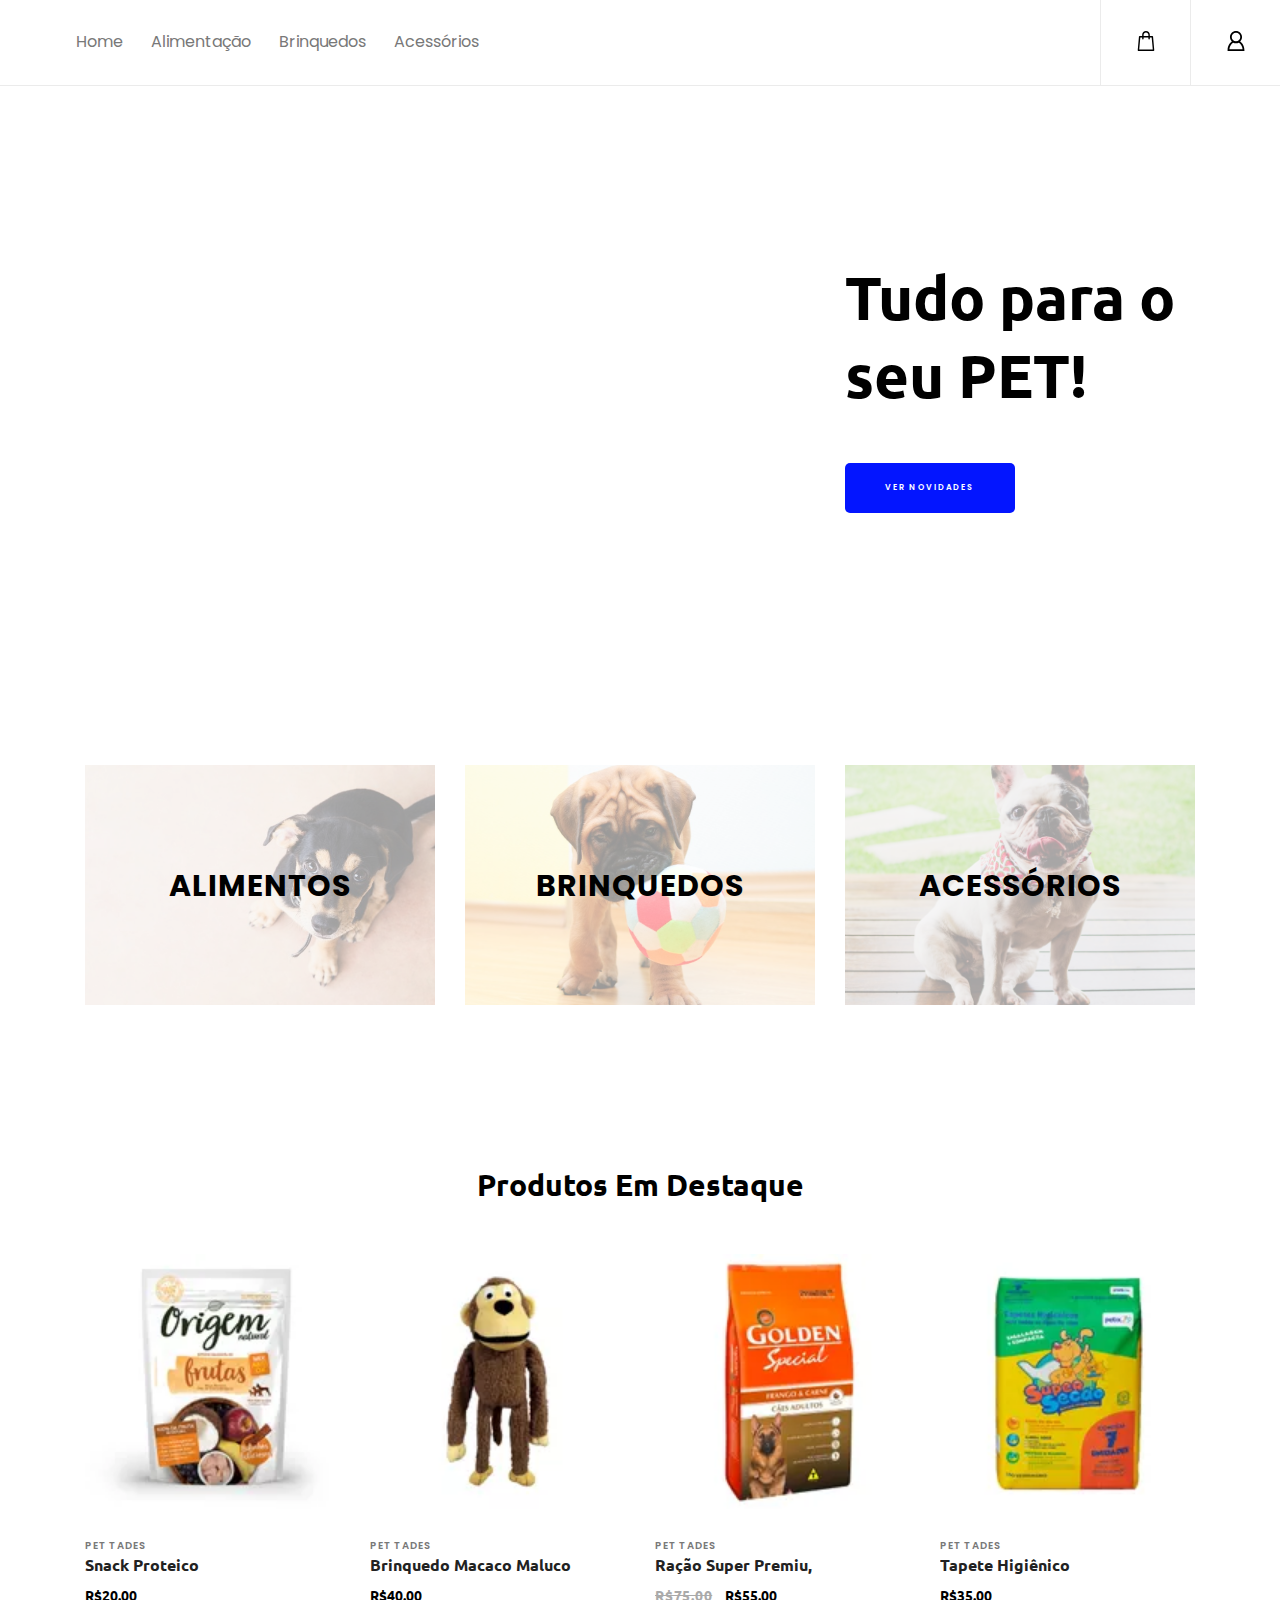
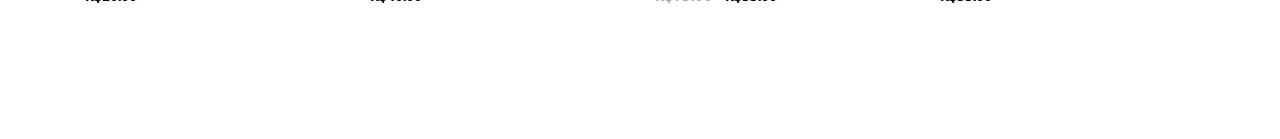
<file: HTML/index.html>
<!DOCTYPE html>
<html>
<head>
    <meta charset="UTF-8">
    <meta name="description" content="">
    <meta http-equiv="X-UA-Compatible" content="IE=edge">
    <meta name="viewport" content="width=device-width, initial-scale=1, shrink-to-fit=no">
    <title>Pet Tades - INDEX</title>
    <link rel="stylesheet" href="css/core-style.css">
    <!--<link rel="stylesheet" href="style.css">-->
</head>

<body>
    
    <header class="header_area"> <!-- Menu Principal -->
        <div class="classy-nav-container breakpoint-off d-flex align-items-center justify-content-between">
            <nav class="classy-navbar" id="essenceNav">
                <div class="classy-navbar-toggler">
                    <span class="navbarToggler"><span></span><span></span><span></span></span>
                </div>
                <div class="classy-menu">
                    <div class="classycloseIcon">
                        <div class="cross-wrap"><span class="top"></span><span class="bottom"></span></div>
                    </div>
                    <div class="classynav">
                        <ul>
                            <li><a href="index.html">Home</a></li>
                            <li><a href="#">Alimentação</a></li>
                            <li><a href="#">Brinquedos</a></li>
                            <li><a href="#">Acessórios</a></li>
                        </ul>
                    </div>
                </div>
            </nav>

            <div class="header-meta d-flex clearfix justify-content-end">
                <div class="cart-area">
                    <a href="#" id="essenceCartBtn"><img src="img/core-img/bag.svg" alt=""></a> <!-- carrinho de compras -->
                </div>
                <div class="user-login-info">
                    <a href="#"><img src="img/core-img/user.svg" alt=""></a> <!-- login -->
                </div>
            </div>

        </div>
    </header>
    
    <div class="cart-bg-overlay"></div>
    <div class="right-side-cart-area"> <!-- conteudo do carrinho de compras -->

        <div class="cart-button">
            <a href="#" id="rightSideCart"><img src="img/core-img/bag.svg" alt=""></a>
        </div>

        <div class="cart-content d-flex"> 

            <div class="cart-list">
                <div class="single-cart-item">
                    <a href="#" class="product-image">
                        <img src="img/product-img/brinquedo.webp" class="cart-thumb" alt="">
                        <div class="cart-item-desc">
                          <span class="product-remove"><i class="fa fa-close" aria-hidden="true"></i></span>
                            <span class="badge">Pet Tades</span> <!-- marca do produto -->
                            <h6>Macaco Maluco</h6> <!-- nome do produto -->
                            <p class="size">Quantidade: 1</p> <!-- quantidade que ele quer comprar -->
                            <p class="price">R$20.00</p> <!-- valor por unidade -->
                        </div> 
                    </a>
                </div>

                <div class="single-cart-item">
                    <a href="#" class="product-image">
                        <img src="img/product-img/racao.webp" class="cart-thumb" alt="">
                        <div class="cart-item-desc">
                          <span class="product-remove"><i class="fa fa-close" aria-hidden="true"></i></span>
                            <span class="badge">Pet Tades</span>
                            <h6>Ração Super Premium</h6>
                            <p class="size">Quantidade: 2</p>
                            <p class="price">R$30.00</p>
                        </div>
                    </a>
                </div>

                <div class="single-cart-item">
                    <a href="#" class="product-image">
                        <img src="img/product-img/tapete.webp" class="cart-thumb" alt="">
                        <div class="cart-item-desc">
                          <span class="product-remove"><i class="fa fa-close" aria-hidden="true"></i></span>
                            <span class="badge">Pet Tades</span>
                            <h6>Tapete Higiênico</h6>
                            <p class="size">Quantidade: 1</p>
                            <p class="price">R$50.00</p>
                        </div>
                    </a>
                </div>
            </div>

            <div class="cart-amount-summary"> <!-- resumo das compras -->

                <h2>Resumo</h2>
                <ul class="summary-table">
                    <li><span>total:</span> <span>R$130.00</span></li>
                    <li><span>frete:</span> <span>gratis</span></li>
                    <li><span>total:</span> <span>R$130.00</span></li>
                </ul>
                <div class="checkout-btn mt-100">
                    <a href="#" class="btn essence-btn" style="border-radius: 3px;">finalizar compra</a>
                </div>
            </div>
        </div>
    </div>

    <!-- slider principal -->
    <section class="welcome_area bg-img background-overlay" style="background-image: url('http://fmagropecuaria.com.br/wp-content/uploads/2016/01/slider-1.jpg');">
        <div class="container h-100">
            <div class="row h-100 align-items-center">
                <div class="col-8">
                </div>
                <div class="col-4">
                    <div class="hero-content">
                        <h2>Tudo para o seu PET!</h2>
                        <a href="#" class="btn essence-btn" style="border-radius: 5px;">Ver novidades</a>
                    </div>
                </div>
            </div>
        </div>
    </section>

    <!-- acesso direto para categorias -->
    <div class="top_catagory_area section-padding-80 clearfix">
        <div class="container">
            <div class="row justify-content-center">
                <!-- Single Catagory -->
                <div class="col-12 col-md-4">
                    <div class="single_catagory_area d-flex align-items-center justify-content-center bg-img" style="background-image: url(img/alimentos.jpeg);">
                        <div class="catagory-content">
                            <a href="#">ALIMENTOS</a>
                        </div>
                    </div>
                </div>
                <!-- Single Catagory -->
                <div class="col-12 col-md-4">
                    <div class="single_catagory_area d-flex align-items-center justify-content-center bg-img" style="background-image: url(img/brinquedos.jpg);">
                        <div class="catagory-content">
                            <a href="#">BRINQUEDOS</a>
                        </div>
                    </div>
                </div>
                <!-- Single Catagory -->
                <div class="col-12 col-md-4">
                    <div class="single_catagory_area d-flex align-items-center justify-content-center bg-img" style="background-image: url(img/acessorios.jpg);">
                        <div class="catagory-content">
                            <a href="#">ACESSÓRIOS</a>
                        </div>
                    </div>
                </div>
            </div>
        </div>
    </div>


    <!-- produtos em destaque -->
    <section class="new_arrivals_area section-padding-80 clearfix">
        <div class="container">
            <div class="row">
                <div class="col-12">
                    <div class="section-heading text-center">
                        <h2>Produtos em Destaque</h2>
                    </div>
                </div>
            </div>
        </div>

        <div class="container">
            <div class="row">
                <div class="col-12">
                    <div class="popular-products-slides owl-carousel">
                        <div class="single-product-wrapper">
                            <div class="product-img">
                                <img src="img/product-img/snack.webp" alt=""> <!-- img do produto -->
                                <img class="hover-img" src="img/product-img/snack.webp" alt=""> <!-- img em hover -->
                            </div>
                            <div class="product-description">
                                <span>Pet Tades</span> <!-- empresa do produto -->
                                <a href="produto-interno.html">
                                    <h6>Snack Proteico</h6> <!-- nome do produto -->
                                </a>
                                <p class="product-price">R$20.00</p> <!-- preço -->

                                <div class="hover-content">
                                    <div class="add-to-cart-btn">
                                        <a href="#" class="btn essence-btn">Adicionar ao carrinho</a> <!-- adicionar ao carrinho -->
                                    </div>
                                </div>
                            </div>
                        </div>

                        <div class="single-product-wrapper">
                            <div class="product-img">
                                <img src="img/product-img/brinquedo.webp" alt="">
                                <img class="hover-img" src="img/product-img/brinquedo.webp" alt="">
                            </div>
                            <div class="product-description">
                                <span>Pet Tades</span>
                                <a href="produto-interno.html">
                                    <h6>Brinquedo Macaco Maluco</h6>
                                </a>
                                <p class="product-price">R$40.00</p>

                                <div class="hover-content">
                                    <div class="add-to-cart-btn">
                                        <a href="#" class="btn essence-btn">Adicionar ao carrinho</a>
                                    </div>
                                </div>
                            </div>
                        </div>

                        <div class="single-product-wrapper">
                            <div class="product-img">
                                <img src="img/product-img/racao.webp" alt="">
                                <img class="hover-img" src="img/product-img/racao.webp" alt="">

                            </div>
                            <div class="product-description">
                                <span>Pet Tades</span>
                                <a href="produto-interno.html">
                                    <h6>Ração Super Premiu,</h6>
                                </a>
                                <p class="product-price"><span class="old-price">R$75.00</span> R$55.00</p>

                                <div class="hover-content">
                                    <div class="add-to-cart-btn">
                                        <a href="#" class="btn essence-btn">Adicionar ao carrinho</a>
                                    </div>
                                </div>
                            </div>
                        </div>

                        <div class="single-product-wrapper">
                            <div class="product-img">
                                <img src="img/product-img/tapete.webp" alt="">
                                <img class="hover-img" src="img/product-img/tapete.webp" alt="">

                            </div>
                            <div class="product-description">
                                <span>Pet Tades</span>
                                <a href="produto-interno.html">
                                    <h6>Tapete Higiênico</h6>
                                </a>
                                <p class="product-price">R$35.00</p>

                                <div class="hover-content">
                                    <div class="add-to-cart-btn">
                                        <a href="#" class="btn essence-btn">Adicionar ao carrinho</a>
                                    </div>
                                </div>
                            </div>
                        </div>
                    </div>
                </div>
            </div>
        </div>
    </section>

    
    <script src="js/jquery/jquery-2.2.4.min.js"></script>
    <script src="js/popper.min.js"></script>
    <script src="js/bootstrap.min.js"></script>
    <script src="js/plugins.js"></script>
    <script src="js/classy-nav.min.js"></script>
    <script src="js/active.js"></script>

</body>

</html>
</file>
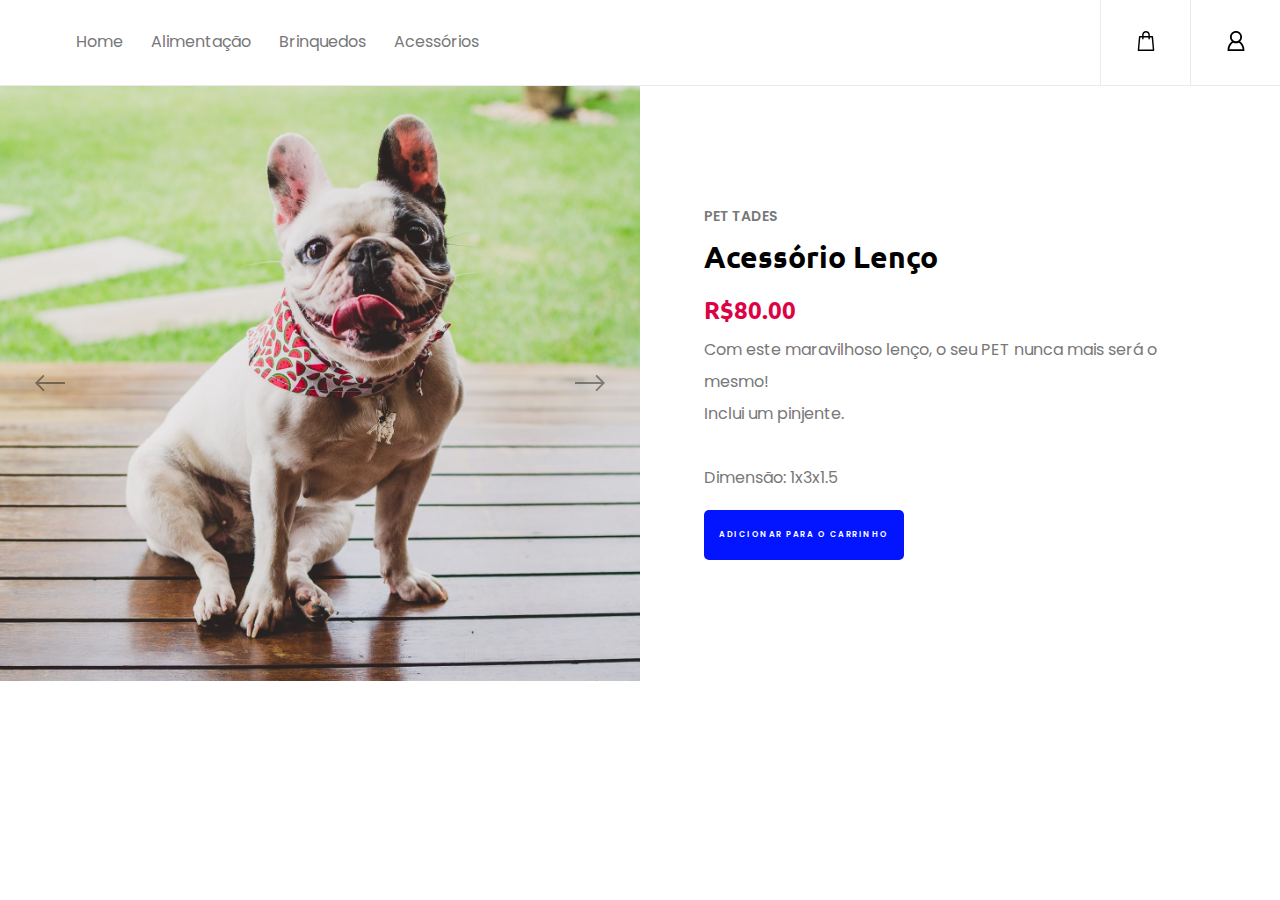
<file: HTML/produto-interno.html>
<!DOCTYPE html>
<html>
<head>
    <meta charset="UTF-8">
    <meta name="description" content="">
    <meta http-equiv="X-UA-Compatible" content="IE=edge">
    <meta name="viewport" content="width=device-width, initial-scale=1, shrink-to-fit=no">
    <title>Pet Tades - PRODUTO</title>
    <link rel="stylesheet" href="css/core-style.css">
    <!--<link rel="stylesheet" href="style.css">-->
</head>

<body>
    
    <header class="header_area"> <!-- Menu Principal -->
        <div class="classy-nav-container breakpoint-off d-flex align-items-center justify-content-between">
            <nav class="classy-navbar" id="essenceNav">
                <div class="classy-navbar-toggler">
                    <span class="navbarToggler"><span></span><span></span><span></span></span>
                </div>
                <div class="classy-menu">
                    <div class="classycloseIcon">
                        <div class="cross-wrap"><span class="top"></span><span class="bottom"></span></div>
                    </div>
                    <div class="classynav">
                        <ul>
                            <li><a href="index.html">Home</a></li>
                            <li><a href="#">Alimentação</a></li>
                            <li><a href="#">Brinquedos</a></li>
                            <li><a href="#">Acessórios</a></li>
                        </ul>
                    </div>
                </div>
            </nav>

            <div class="header-meta d-flex clearfix justify-content-end">
                <div class="cart-area">
                    <a href="#" id="essenceCartBtn"><img src="img/core-img/bag.svg" alt=""></a> <!-- carrinho de compras -->
                </div>
                <div class="user-login-info">
                    <a href="#"><img src="img/core-img/user.svg" alt=""></a> <!-- login -->
                </div>
            </div>

        </div>
    </header>
    
    <div class="cart-bg-overlay"></div>
    <div class="right-side-cart-area"> <!-- conteudo do carrinho de compras -->

        <div class="cart-button">
            <a href="#" id="rightSideCart"><img src="img/core-img/bag.svg" alt=""></a>
        </div>

        <div class="cart-content d-flex"> 

            <div class="cart-list">
                <div class="single-cart-item">
                    <a href="#" class="product-image">
                        <img src="img/product-img/brinquedo.webp" class="cart-thumb" alt="">
                        <div class="cart-item-desc">
                          <span class="product-remove"><i class="fa fa-close" aria-hidden="true"></i></span>
                            <span class="badge">Pet Tades</span> <!-- marca do produto -->
                            <h6>Macaco Maluco</h6> <!-- nome do produto -->
                            <p class="size">Quantidade: 1</p> <!-- quantidade que ele quer comprar -->
                            <p class="price">R$20.00</p> <!-- valor por unidade -->
                        </div> 
                    </a>
                </div>

                <div class="single-cart-item">
                    <a href="#" class="product-image">
                        <img src="img/product-img/racao.webp" class="cart-thumb" alt="">
                        <div class="cart-item-desc">
                          <span class="product-remove"><i class="fa fa-close" aria-hidden="true"></i></span>
                            <span class="badge">Pet Tades</span>
                            <h6>Ração Super Premium</h6>
                            <p class="size">Quantidade: 2</p>
                            <p class="price">R$30.00</p>
                        </div>
                    </a>
                </div>

                <div class="single-cart-item">
                    <a href="#" class="product-image">
                        <img src="img/product-img/tapete.webp" class="cart-thumb" alt="">
                        <div class="cart-item-desc">
                          <span class="product-remove"><i class="fa fa-close" aria-hidden="true"></i></span>
                            <span class="badge">Pet Tades</span>
                            <h6>Tapete Higiênico</h6>
                            <p class="size">Quantidade: 1</p>
                            <p class="price">R$50.00</p>
                        </div>
                    </a>
                </div>
            </div>

            <div class="cart-amount-summary"> <!-- resumo das compras -->

                <h2>Resumo</h2>
                <ul class="summary-table">
                    <li><span>total:</span> <span>R$130.00</span></li>
                    <li><span>frete:</span> <span>gratis</span></li>
                    <li><span>total:</span> <span>R$130.00</span></li>
                </ul>
                <div class="checkout-btn mt-100">
                    <a href="#" class="btn essence-btn" style="border-radius: 3px;">finalizar compra</a>
                </div>
            </div>
        </div>
    </div>

    <section class="single_product_details_area d-flex align-items-center"> <!-- conteudo principal de um produto -->

        <div class="single_product_thumb clearfix">
            <div class="product_thumbnail_slides owl-carousel">
                <img src="img/acessorios.jpg" alt="">
                <img src="img/acessorios.jpg" alt="">
            </div>
        </div>

        <div class="single_product_desc clearfix">
            <span>Pet Tades</span>
            <a href="">
                <h2>Acessório Lenço</h2>
            </a>
            <p class="product-price">R$80.00</p>
            <p class="product-desc">
                Com este maravilhoso lenço, o seu PET nunca mais será o mesmo!<br>
                Inclui um pinjente.
                <br><br>
                Dimensão: 1x3x1.5
            </p>

            <form class="cart-form clearfix" method="post"> <!-- botao para adicionar ao carrinho -->
                <div class="cart-fav-box d-flex align-items-center">
                    <button type="submit" name="addtocart" value="5" class="btn essence-btn" style="border-radius: 5px;">Adicionar para o carrinho</button>
                </div>
            </form>
        </div>
    </section>

    <script src="js/jquery/jquery-2.2.4.min.js"></script>
    <script src="js/popper.min.js"></script>
    <script src="js/bootstrap.min.js"></script>
    <script src="js/plugins.js"></script>
    <script src="js/classy-nav.min.js"></script>
    <script src="js/active.js"></script>

</body>

</html>
</file>
<file: HTML/css/core-style.css>
@import url("https://fonts.googleapis.com/css?family=Poppins:300,400,500,600,700|Ubuntu:300,400,500,700");
@import url(../css/bootstrap.min.css);
@import url(../css/classy-nav.min.css);
@import url(../css/owl.carousel.css);
@import url(../css/animate.css);
@import url(../css/magnific-popup.css);
@import url(../css/jquery-ui.min.css);
@import url(../css/nice-select.css);
@import url(../css/font-awesome.min.css);

* {
  margin: 0;
  padding: 0; }

body {
  font-family: "Poppins", sans-serif;
  font-size: 14px;
  background-color: #ffffff;
  margin-top: 85px; }
  @media only screen and (max-width: 767px) {
    body {
      margin-top: 80px; } }

h1,
h2,
h3,
h4,
h5,
h6 {
  color: #000000;
  line-height: 1.3;
  font-weight: 700;
  font-family: "Ubuntu", sans-serif; }

p {
  color: #787878;
  font-size: 14px;
  line-height: 2;
  font-weight: 400; }

a {
  -webkit-transition: all 500ms ease 0s;
  transition: all 500ms ease 0s;
  text-decoration: none;
  outline: 0 solid transparent;
  color: #000000;
  font-weight: 600;
  font-size: 12px; }
  a:hover, a:focus {
    -webkit-transition: all 500ms ease 0s;
    transition: all 500ms ease 0s;
    text-decoration: none;
    outline: 0 solid transparent;
    color: #000000;
    font-weight: 600;
    font-size: 12px; }

ul,
ol {
  margin: 0; }
  ul li,
  ol li {
    list-style: none; }

img {
  height: auto;
  max-width: 100%; }

/* Spacing */
.mt-15 {
  margin-top: 15px !important; }

.mt-30 {
  margin-top: 30px !important; }

.mt-50 {
  margin-top: 50px !important; }

.mt-70 {
  margin-top: 70px !important; }

.mt-100 {
  margin-top: 100px !important; }

.mb-15 {
  margin-bottom: 15px !important; }

.mb-30 {
  margin-bottom: 30px !important; }

.mb-50 {
  margin-bottom: 50px !important; }

.mb-70 {
  margin-bottom: 70px !important; }

.mb-100 {
  margin-bottom: 100px !important; }

.ml-15 {
  margin-left: 15px !important; }

.ml-30 {
  margin-left: 30px !important; }

.ml-50 {
  margin-left: 50px !important; }

.mr-15 {
  margin-right: 15px !important; }

.mr-30 {
  margin-right: 30px !important; }

.mr-50 {
  margin-right: 50px !important; }

/* Height */
.height-400 {
  height: 400px !important; }

.height-500 {
  height: 500px !important; }

.height-600 {
  height: 600px !important; }

.height-700 {
  height: 700px !important; }

.height-800 {
  height: 800px !important; }

/* Section Padding */
.section-padding-80 {
  padding-top: 80px;
  padding-bottom: 80px; }

.section-padding-80-0 {
  padding-top: 80px;
  padding-bottom: 0; }

.section-padding-0-80 {
  padding-top: 0;
  padding-bottom: 80px; }

/* Section Heading */
.section-heading {
  margin-bottom: 50px;
  position: relative;
  z-index: 1; }
  .section-heading h2 {
    font-size: 30px;
    margin-bottom: 0;
    text-transform: capitalize;
    font-weight: 600; }
  .section-heading.text-left {
    text-align: left !important; }

/* Miscellaneous */
.bg-img {
  background-position: center center;
  background-size: cover;
  background-repeat: no-repeat; }

.bg-white {
  background-color: #ffffff !important; }

.bg-dark {
  background-color: #000000 !important; }

.bg-transparent {
  background-color: transparent !important; }

.font-bold {
  font-weight: 700; }

.font-light {
  font-weight: 300; }

.bg-overlay,
.bg-overlay-white {
  position: relative;
  z-index: 2;
  background-position: center center;
  background-size: cover; }
  .bg-overlay:hover,
  .bg-overlay-white:hover {
    position: absolute;
    z-index: -1;
    top: 0;
    left: 0;
    width: 100%;
    height: 100%;
    content: ""; }

.bg-overlay:hover {
  background-color: rgba(0, 0, 0, 0.5); }

.bg-overlay-white:hover {
  background-color: rgba(255, 255, 255, 0.9); }

/* ScrollUp */
#scrollUp {
  background-color: #ff084e;
  border-radius: 0;
  bottom: 60px;
  box-shadow: 0 2px 6px 0 rgba(0, 0, 0, 0.3);
  color: #ffffff;
  font-size: 24px;
  height: 40px;
  line-height: 40px;
  right: 60px;
  text-align: center;
  width: 40px; }
  @media only screen and (max-width: 767px) {
    #scrollUp {
      bottom: 30px;
      right: 30px; } }

/* Essence Button */
.essence-btn {
  display: inline-block;
  min-width: 170px;
  height: 50px;
  color: #ffffff;
  border: none;
  border-radius: 0;
  padding: 0 15px;
  text-transform: uppercase;
  font-size: 8px;
  line-height: 50px;
  background-color: #0315ff;
  letter-spacing: 1.5px;
  font-weight: 600; }
  .essence-btn:hover, .essence-btn:focus {
    color: #ffffff;
    background-color: #dc0345; }

/* :: 4.0 Header Area CSS */
.header_area {
  position: fixed;
  z-index: 900;
  top: 0;
  left: 0;
  width: 100%;
  border-bottom: 1px solid #ebebeb;
  -webkit-transition-duration: 500ms;
  transition-duration: 500ms; }
  @media only screen and (max-width: 767px) {
    .header_area .classy-nav-container {
      -ms-flex-wrap: wrap;
      flex-wrap: wrap; } }
  @media only screen and (max-width: 767px) {
    .header_area .classy-nav-container .classy-navbar-toggler {
      margin-left: auto;
      margin-right: 15px; } }
  .header_area .classy-navbar,
  .header_area .header-meta {
    -webkit-box-flex: 0;
    -ms-flex: 0 0 50%;
    flex: 0 0 50%;
    min-width: 50%;
    width: 50%; }
    @media only screen and (max-width: 767px) {
      .header_area .classy-navbar,
      .header_area .header-meta {
        -webkit-box-flex: 0;
        -ms-flex: 0 0 100%;
        flex: 0 0 100%;
        min-width: 100%;
        width: 100%; } }
  .header_area .classy-navbar {
    height: 85px;
    padding: 5px 0 5px 5%; }
    @media only screen and (max-width: 767px) {
      .header_area .classy-navbar {
        height: 40px;
        border-bottom: 1px solid #ebebeb; } }
  .header_area .header-meta {
    height: 85px;
    position: relative;
    z-index: 1; }
    @media only screen and (max-width: 767px) {
      .header_area .header-meta {
        height: 40px; } }
  .header_area .classynav ul li a {
    font-size: 16px;
    color: #787878; }
    .header_area .classynav ul li a:hover {
      color: #000000; }
  .header_area .classynav ul li .megamenu li a,
  .header_area .classynav ul li .dropdown li a {
    font-size: 14px;
    color: #787878; }
    .header_area .classynav ul li .megamenu li a:hover,
    .header_area .classynav ul li .dropdown li a:hover {
      color: #000000; }
  .header_area .search-area form {
    position: relative;
    z-index: 1;
    height: 85px;
    border-left: 1px solid #ebebeb; }
    @media only screen and (max-width: 767px) {
      .header_area .search-area form {
        height: 40px;
        border-left: none; } }
    .header_area .search-area form input {
      border: none;
      background-color: #ffffff;
      width: 200px;
      height: 85px;
      padding: 0 15px 0 60px;
      color: #787878;
      font-size: 14px;
      font-weight: 500;
      -webkit-transition-duration: 500ms;
      transition-duration: 500ms; }
      @media only screen and (max-width: 767px) {
        .header_area .search-area form input {
          width: 170px;
          height: 40px;
          padding: 0 10px 0 30px; } }
      .header_area .search-area form input:focus {
        outline: none !important;
        width: 350px; }
        @media only screen and (min-width: 768px) and (max-width: 991px) {
          .header_area .search-area form input:focus {
            width: 300px; } }
        @media only screen and (max-width: 767px) {
          .header_area .search-area form input:focus {
            width: 170px; } }
        @media only screen and (min-width: 480px) and (max-width: 767px) {
          .header_area .search-area form input:focus {
            width: 270px; } }
        @media only screen and (min-width: 576px) and (max-width: 767px) {
          .header_area .search-area form input:focus {
            width: 300px; } }
    .header_area .search-area form button {
      position: absolute;
      z-index: 10;
      top: 50%;
      -webkit-transform: translateY(-50%);
      transform: translateY(-50%);
      left: 30px;
      background-color: transparent;
      border: none;
      color: #787878;
      font-size: 14px; }
      @media only screen and (max-width: 767px) {
        .header_area .search-area form button {
          left: 10px;
          height: 40px; } }
  .header_area .favourite-area a,
  .header_area .user-login-info a,
  .header_area .cart-area a {
    position: relative;
    z-index: 1;
    -webkit-box-flex: 0;
    -ms-flex: 0 0 90px;
    flex: 0 0 90px;
    width: 90px;
    display: block;
    text-align: center;
    border-left: 1px solid #ebebeb;
    height: 100%;
    line-height: 80px; }
    @media only screen and (max-width: 767px) {
      .header_area .favourite-area a,
      .header_area .user-login-info a,
      .header_area .cart-area a {
        -webkit-box-flex: 0;
        -ms-flex: 0 0 50px;
        flex: 0 0 50px;
        width: 50px;
        line-height: 40px; } }
    .header_area .favourite-area a img,
    .header_area .user-login-info a img,
    .header_area .cart-area a img {
      max-width: 20px; }
    .header_area .favourite-area a span,
    .header_area .user-login-info a span,
    .header_area .cart-area a span {
      font-family: "Ubuntu", sans-serif;
      font-size: 18px;
      color: #0315ff;
      font-weight: 700;
      position: absolute;
      top: -10px; }
      @media only screen and (max-width: 767px) {
        .header_area .favourite-area a span,
        .header_area .user-login-info a span,
        .header_area .cart-area a span {
          font-size: 14px; } }
  .header_area.sticky {
    position: fixed;
    z-index: 900;
    top: 0;
    left: 0;
    width: 100%;
    box-shadow: 0 5px 30px rgba(0, 0, 0, 0.15); }

.cart-bg-overlay.cart-bg-overlay-on {
  -webkit-transition-duration: 1000ms;
  transition-duration: 1000ms;
  position: fixed;
  width: 100%;
  height: 100%;
  top: 0;
  left: 0;
  background-color: rgba(0, 0, 0, 0.4);
  z-index: 1050; }

/* Cart Area CSS */
.right-side-cart-area {
  position: fixed;
  width: 670px;
  height: 100%;
  top: 0;
  right: -800px;
  background-color: #ffffff;
  z-index: 1100;
  box-shadow: 0 0 30px 0 rgba(0, 0, 0, 0.1);
  -webkit-transition-duration: 800ms;
  transition-duration: 800ms; }
  @media only screen and (min-width: 768px) and (max-width: 991px) {
    .right-side-cart-area {
      width: 500px;
      right: -600px; } }
  @media only screen and (max-width: 767px) {
    .right-side-cart-area {
      width: 270px;
      right: -400px; } }
  @media only screen and (min-width: 576px) and (max-width: 767px) {
    .right-side-cart-area {
      width: 400px;
      right: -550px; } }
  .right-side-cart-area.cart-on {
    right: 0; }
  .right-side-cart-area .cart-button a {
    position: absolute;
    top: 0;
    right: 100%;
    z-index: 100;
    width: 90px;
    display: block;
    text-align: center;
    border-left: 1px solid #ebebeb;
    height: 85px;
    line-height: 80px;
    background-color: #f5f7f9; }
    @media only screen and (max-width: 767px) {
      .right-side-cart-area .cart-button a {
        width: 50px;
        height: 50px;
        line-height: 50px; } }
    .right-side-cart-area .cart-button a img {
      max-width: 20px; }
    .right-side-cart-area .cart-button a span {
      font-family: "Ubuntu", sans-serif;
      font-size: 18px;
      color: #0315ff;
      font-weight: 700;
      position: absolute;
      top: -10px; }
  .right-side-cart-area .cart-content {
    position: relative;
    z-index: 1;
    width: 100%;
    overflow-x: hidden;
    overflow-y: scroll;
    height: 100%; }
    .right-side-cart-area .cart-content .cart-list {
      position: relative;
      z-index: 10;
      -webkit-box-flex: 0;
      -ms-flex: 0 0 190px;
      flex: 0 0 190px;
      width: 190px; }
      @media only screen and (max-width: 767px) {
        .right-side-cart-area .cart-content .cart-list {
          -webkit-box-flex: 0;
          -ms-flex: 0 0 100px;
          flex: 0 0 100px;
          width: 100px; } }
      @media only screen and (min-width: 576px) and (max-width: 767px) {
        .right-side-cart-area .cart-content .cart-list {
          -webkit-box-flex: 0;
          -ms-flex: 0 0 150px;
          flex: 0 0 150px;
          width: 150px; } }
      .right-side-cart-area .cart-content .cart-list .single-cart-item {
        position: relative;
        z-index: 1;
        -webkit-transition-duration: 500ms;
        transition-duration: 500ms; }
        .right-side-cart-area .cart-content .cart-list .single-cart-item .product-image {
          position: relative;
          z-index: 1;
          display: block; }
          .right-side-cart-area .cart-content .cart-list .single-cart-item .product-image .cart-item-desc {
            position: absolute;
            top: 0;
            left: 0;
            width: 100%;
            height: 100%;
            background-color: rgba(0, 0, 0, 0.6);
            padding: 50px 15px 15px;
            -webkit-transition-duration: 500ms;
            transition-duration: 500ms; }
            @media only screen and (max-width: 767px) {
              .right-side-cart-area .cart-content .cart-list .single-cart-item .product-image .cart-item-desc {
                padding: 5px; } }
            @media only screen and (min-width: 576px) and (max-width: 767px) {
              .right-side-cart-area .cart-content .cart-list .single-cart-item .product-image .cart-item-desc {
                padding: 30px 20px; } }
            .right-side-cart-area .cart-content .cart-list .single-cart-item .product-image .cart-item-desc .product-remove {
              position: absolute;
              top: 15px;
              right: 15px;
              color: #ffffff;
              font-size: 12px;
              padding: 5px; }
              @media only screen and (max-width: 767px) {
                .right-side-cart-area .cart-content .cart-list .single-cart-item .product-image .cart-item-desc .product-remove {
                  top: 5px;
                  right: 5px; } }
            .right-side-cart-area .cart-content .cart-list .single-cart-item .product-image .cart-item-desc .badge {
              display: block;
              font-weight: 600;
              font-size: 10px;
              color: rgba(255, 255, 255, 0.5);
              text-transform: uppercase;
              margin-bottom: 5px;
              text-align: left;
              padding: 0; }
            .right-side-cart-area .cart-content .cart-list .single-cart-item .product-image .cart-item-desc h6 {
              font-size: 12px;
              color: #ffffff;
              text-transform: capitalize;
              margin-bottom: 30px; }
              @media only screen and (max-width: 767px) {
                .right-side-cart-area .cart-content .cart-list .single-cart-item .product-image .cart-item-desc h6 {
                  margin-bottom: 10px; } }
            .right-side-cart-area .cart-content .cart-list .single-cart-item .product-image .cart-item-desc .size,
            .right-side-cart-area .cart-content .cart-list .single-cart-item .product-image .cart-item-desc .color {
              display: block;
              font-weight: 600;
              font-size: 10px;
              color: rgba(255, 255, 255, 0.5);
              text-transform: uppercase;
              margin-bottom: 5px;
              line-height: 1; }
            .right-side-cart-area .cart-content .cart-list .single-cart-item .product-image .cart-item-desc .price {
              font-family: "Ubuntu", sans-serif;
              font-size: 16px;
              font-weight: 700;
              margin-bottom: 0;
              margin-top: 10px;
              color: #ffffff; }
              @media only screen and (max-width: 767px) {
                .right-side-cart-area .cart-content .cart-list .single-cart-item .product-image .cart-item-desc .price {
                  margin-top: 10px;
                  font-size: 12px; } }
        .right-side-cart-area .cart-content .cart-list .single-cart-item:hover .product-image .cart-item-desc {
          background-color: rgba(0, 0, 0, 0.8); }
    .right-side-cart-area .cart-content .cart-amount-summary {
      padding: 100px 10%;
      position: relative;
      z-index: 10;
      -webkit-box-flex: 0;
      -ms-flex: 0 0 calc(100% - 190px);
      flex: 0 0 calc(100% - 190px);
      width: calc(100% - 190px); }
      @media only screen and (max-width: 767px) {
        .right-side-cart-area .cart-content .cart-amount-summary {
          -webkit-box-flex: 0;
          -ms-flex: 0 0 calc(100% - 100px);
          flex: 0 0 calc(100% - 100px);
          width: calc(100% - 100px);
          padding: 50px 15px; } }
      @media only screen and (min-width: 576px) and (max-width: 767px) {
        .right-side-cart-area .cart-content .cart-amount-summary {
          -webkit-box-flex: 0;
          -ms-flex: 0 0 calc(100% - 150px);
          flex: 0 0 calc(100% - 150px);
          width: calc(100% - 150px);
          padding: 50px 30px; } }
      .right-side-cart-area .cart-content .cart-amount-summary h2 {
        font-size: 30px;
        margin-bottom: 100px; }
        @media only screen and (max-width: 767px) {
          .right-side-cart-area .cart-content .cart-amount-summary h2 {
            font-size: 24px;
            margin-bottom: 30px; } }
        @media only screen and (max-width: 767px) {
          .right-side-cart-area .cart-content .cart-amount-summary h2 {
            font-size: 30px;
            margin-bottom: 50px; } }
      .right-side-cart-area .cart-content .cart-amount-summary .summary-table li {
        margin-bottom: 20px;
        color: #000000;
        font-size: 14px;
        letter-spacing: 0.75px;
        text-transform: uppercase;
        font-weight: 600;
        display: -webkit-box;
        display: -ms-flexbox;
        display: flex;
        -webkit-box-pack: justify;
        -ms-flex-pack: justify;
        justify-content: space-between; }
        @media only screen and (max-width: 767px) {
          .right-side-cart-area .cart-content .cart-amount-summary .summary-table li {
            font-size: 12px;
            margin-bottom: 10px; } }
        @media only screen and (min-width: 576px) and (max-width: 767px) {
          .right-side-cart-area .cart-content .cart-amount-summary .summary-table li {
            font-size: 14px;
            margin-bottom: 15px; } }
        .right-side-cart-area .cart-content .cart-amount-summary .summary-table li span:last-child {
          font-weight: 700;
          font-family: "Ubuntu", sans-serif; }
      @media only screen and (max-width: 767px) {
        .right-side-cart-area .cart-content .cart-amount-summary .essence-btn {
          min-width: 140px;
          width: 140px;
          padding: 0 15px; } }

/* :: 5.0 Welcome Area CSS */
.welcome_area {
  position: relative;
  z-index: 1;
  width: 100%;
  height: 600px; }
  @media only screen and (min-width: 768px) and (max-width: 991px) {
    .welcome_area {
      height: 450px; } }
  @media only screen and (max-width: 767px) {
    .welcome_area {
      height: 350px; } }
  .welcome_area .hero-content h6 {
    font-size: 18px;
    color: #787878;
    margin-bottom: 10px; }
  .welcome_area .hero-content h2 {
    font-size: 60px;
    color: #000000;
    margin-bottom: 50px; }
    @media only screen and (min-width: 768px) and (max-width: 991px) {
      .welcome_area .hero-content h2 {
        font-size: 48px; } }
    @media only screen and (max-width: 767px) {
      .welcome_area .hero-content h2 {
        font-size: 30px; } }

/* :: 6.0 Top Catagory Area CSS */
.single_catagory_area {
  position: relative;
  z-index: 1;
  width: 100%;
  height: 240px;
  -webkit-transition-duration: 500ms;
  transition-duration: 500ms; }
  @media only screen and (min-width: 768px) and (max-width: 991px) {
    .single_catagory_area {
      height: 180px; } }
  @media only screen and (max-width: 767px) {
    .single_catagory_area {
      height: 180px; } }
  @media only screen and (min-width: 576px) and (max-width: 767px) {
    .single_catagory_area {
      margin-bottom: 30px; } }
  .single_catagory_area:after {
    -webkit-transition-duration: 500ms;
    transition-duration: 500ms;
    content: "";
    width: 100%;
    height: 100%;
    background-color: rgba(255, 255, 255, 0.6);
    position: absolute;
    top: 0;
    left: 0;
    z-index: -10; }
  .single_catagory_area .catagory-content a {
    display: block;
    font-size: 30px;
    font-weight: 700;
    color: #000000;
    letter-spacing: 1px;
    text-transform: uppercase; }
    @media only screen and (min-width: 768px) and (max-width: 991px) {
      .single_catagory_area .catagory-content a {
        font-size: 20px; } }
    @media only screen and (max-width: 767px) {
      .single_catagory_area .catagory-content a {
        font-size: 18px; } }
  .single_catagory_area:hover .catagory-content a {
    color: #0315ff; }

/* :: 7.0 CTA Area CSS */
.cta-area {
  position: relative;
  z-index: 1; }
  .cta-area .cta-content {
    width: 100%;
    height: 550px; }
    @media only screen and (max-width: 767px) {
      .cta-area .cta-content {
        height: 400px; } }
    .cta-area .cta-content h6 {
      font-size: 24px;
      color: #dc0345;
      margin-bottom: 10px; }
    .cta-area .cta-content h2 {
      font-size: 60px;
      color: #000000;
      margin-bottom: 50px; }
      @media only screen and (min-width: 768px) and (max-width: 991px) {
        .cta-area .cta-content h2 {
          font-size: 48px; } }
      @media only screen and (max-width: 767px) {
        .cta-area .cta-content h2 {
          font-size: 30px; } }
    .cta-area .cta-content .cta--text {
      padding-right: 150px; }
      @media only screen and (min-width: 768px) and (max-width: 991px) {
        .cta-area .cta-content .cta--text {
          padding-right: 50px; } }
      @media only screen and (max-width: 767px) {
        .cta-area .cta-content .cta--text {
          padding-right: 0; } }

/* :: 8.0 Popular Products Area CSS */
.single-product-wrapper {
  position: relative;
  z-index: 1;
  margin-bottom: 50px;
  overflow: hidden;
  background-color: #ffffff; }
  .single-product-wrapper .product-img {
    position: relative;
    z-index: 1;
    overflow: hidden; }
    .single-product-wrapper .product-img img {
      width: 100%;
      -webkit-transition-duration: 500ms;
      transition-duration: 500ms; }
    .single-product-wrapper .product-img .hover-img {
      -webkit-transition-duration: 500ms;
      transition-duration: 500ms;
      position: absolute;
      top: 0;
      left: 0;
      width: 100%;
      z-index: 10;
      opacity: 0;
      visibility: hidden; }
    .single-product-wrapper .product-img .product-badge {
      height: 25px;
      background-color: #000000;
      color: #ffffff;
      font-family: "Ubuntu", sans-serif;
      font-weight: 700;
      font-size: 12px;
      padding: 0 10px;
      display: inline-block;
      line-height: 25px;
      position: absolute;
      top: 20px;
      left: 20px;
      z-index: 10; }
      .single-product-wrapper .product-img .product-badge.offer-badge {
        background-color: #dc0345; }
      .single-product-wrapper .product-img .product-badge.new-badge {
        background-color: #0315ff; }
    .single-product-wrapper .product-img .product-favourite a {
      position: absolute;
      height: 25px;
      width: 45px;
      font-size: 14px;
      color: #ccc;
      top: 20px;
      right: 20px;
      z-index: 10;
      line-height: 25px;
      background-color: #ffffff;
      box-shadow: 0 0 3px rgba(0, 0, 0, 0.15);
      text-align: center;
      opacity: 0;
      visibility: hidden; }
      .single-product-wrapper .product-img .product-favourite a.active {
        opacity: 1;
        visibility: visible; }
  .single-product-wrapper .product-description {
    position: relative;
    z-index: 1;
    padding-top: 25px; }
    .single-product-wrapper .product-description span {
      font-size: 10px;
      text-transform: uppercase;
      color: #787878;
      margin-bottom: 15px;
      letter-spacing: 0.75px;
      font-weight: 600; }
    .single-product-wrapper .product-description h6 {
      color: #222222;
      margin-bottom: 5px; }
    .single-product-wrapper .product-description p {
      margin-bottom: 0;
      font-size: 14px;
      font-family: "Ubuntu", sans-serif;
      font-weight: 700;
      color: #000000; }
      .single-product-wrapper .product-description p span {
        font-size: 14px;
        font-family: "Ubuntu", sans-serif;
        font-weight: 700;
        color: #aaaaaa;
        margin-right: 10px;
        text-decoration: line-through; }
    .single-product-wrapper .product-description .hover-content {
      position: absolute;
      width: calc(100% - 40px);
      top: -70px;
      left: 20px;
      right: 20px;
      opacity: 0;
      visibility: hidden;
      -webkit-transition-duration: 500ms;
      transition-duration: 500ms; }
      .single-product-wrapper .product-description .hover-content .essence-btn {
        width: 100%; }
  .single-product-wrapper .favme {
    cursor: pointer;
    color: #ccc; }
    .single-product-wrapper .favme.active {
      color: #dc0345 !important; }
    .single-product-wrapper .favme.is_animating {
      animation: favme-anime .5s; }
  .single-product-wrapper:hover .product-img .hover-img {
    opacity: 1;
    visibility: visible; }
  .single-product-wrapper:hover .product-img .product-favourite a {
    opacity: 1;
    visibility: visible; }
  .single-product-wrapper:hover .hover-content {
    opacity: 1;
    visibility: visible; }

@keyframes favme-anime {
  0% {
    opacity: 1;
    font-size: 14px;
    -webkit-text-stroke-color: transparent; }
  25% {
    opacity: .6;
    color: #ffffff;
    font-size: 15px;
    -webkit-text-stroke-width: 1px;
    -webkit-text-stroke-color: #dc0345; }
  75% {
    opacity: .6;
    color: #ffffff;
    font-size: 15px;
    -webkit-text-stroke-width: 1px;
    -webkit-text-stroke-color: #dc0345; }
  100% {
    opacity: 1;
    font-size: 14px;
    -webkit-text-stroke-color: transparent; } }
.pagination {
  position: relative;
  z-index: 1; }
  .pagination .page-item .page-link {
    width: 40px;
    height: 40px;
    border: 1px solid #ebebeb;
    font-size: 12px;
    font-weight: 600;
    line-height: 38px;
    padding: 0;
    text-align: center;
    color: #787878; }
    .pagination .page-item .page-link:hover, .pagination .page-item .page-link:focus {
      color: #0315ff;
      box-shadow: none; }
  .pagination .page-item:first-child {
    margin-right: 15px; }
    .pagination .page-item:first-child .page-link {
      margin-left: 0;
      border-top-left-radius: 0;
      border-bottom-left-radius: 0; }
  .pagination .page-item:last-child {
    margin-left: 15px; }
    .pagination .page-item:last-child .page-link {
      margin-left: 0;
      border-top-right-radius: 0;
      border-bottom-right-radius: 0; }

/* :: 9.0 Brands Area CSS */
.brands-area {
  position: relative;
  z-index: 1;
  background-color: #f5f7f9;
  padding: 100px 5%; }
  @media only screen and (max-width: 767px) {
    .brands-area {
      -ms-flex-wrap: wrap;
      flex-wrap: wrap;
      padding: 100px 5% 70px; } }
  @media only screen and (max-width: 767px) {
    .brands-area .single-brands-logo {
      -webkit-box-flex: 0;
      -ms-flex: 0 0 33.33333%;
      flex: 0 0 33.33333%;
      width: 33.33333%;
      max-width: 33.33333%; } }
  .brands-area .single-brands-logo img {
    max-width: 120px; }
    @media only screen and (min-width: 768px) and (max-width: 991px) {
      .brands-area .single-brands-logo img {
        max-width: 90px; } }
    @media only screen and (max-width: 767px) {
      .brands-area .single-brands-logo img {
        max-width: 80px;
        margin-bottom: 30px; } }

/* :: 10.0 Single Product Details Area CSS */
.single_product_details_area {
  position: relative;
  z-index: 100;
  -ms-flex-wrap: wrap;
  flex-wrap: wrap; }
  .single_product_details_area .single_product_thumb,
  .single_product_details_area .single_product_desc {
    -webkit-box-flex: 0;
    -ms-flex: 0 0 50%;
    flex: 0 0 50%;
    max-width: 50%;
    width: 50%;
    position: relative;
    z-index: 1; }
    @media only screen and (max-width: 767px) {
      .single_product_details_area .single_product_thumb,
      .single_product_details_area .single_product_desc {
        -webkit-box-flex: 0;
        -ms-flex: 0 0 100%;
        flex: 0 0 100%;
        max-width: 100%;
        width: 100%; } }
  .single_product_details_area .product_thumbnail_slides {
    position: relative;
    z-index: 1; }
    .single_product_details_area .product_thumbnail_slides .owl-prev,
    .single_product_details_area .product_thumbnail_slides .owl-next {
      -webkit-transition-duration: 500ms;
      transition-duration: 500ms;
      position: absolute;
      top: 50%;
      z-index: 20;
      left: 30px;
      width: 40px;
      height: 40px;
      margin-top: -20px;
      padding: 5px;
      opacity: 0.4; }
      .single_product_details_area .product_thumbnail_slides .owl-prev:hover,
      .single_product_details_area .product_thumbnail_slides .owl-next:hover {
        opacity: 1; }
    .single_product_details_area .product_thumbnail_slides .owl-next {
      left: auto;
      right: 30px; }
  .single_product_details_area .single_product_desc {
    position: relative;
    z-index: 1;
    padding: 50px 5%; }
    @media only screen and (min-width: 992px) and (max-width: 1199px) {
      .single_product_details_area .single_product_desc {
        padding: 30px 4%; } }
    @media only screen and (min-width: 768px) and (max-width: 991px) {
      .single_product_details_area .single_product_desc {
        padding: 30px 3%; } }
    .single_product_details_area .single_product_desc span {
      font-size: 14px;
      text-transform: uppercase;
      font-weight: 600;
      color: #787878;
      margin-bottom: 10px;
      display: block; }
    .single_product_details_area .single_product_desc a > h2 {
      font-size: 30px;
      display: block;
      margin-bottom: 10px; }
      @media only screen and (min-width: 992px) and (max-width: 1199px) {
        .single_product_details_area .single_product_desc a > h2 {
          font-size: 24px; } }
      @media only screen and (min-width: 768px) and (max-width: 991px) {
        .single_product_details_area .single_product_desc a > h2 {
          font-size: 20px; } }
    .single_product_details_area .single_product_desc .product-price {
      margin-bottom: 0;
      font-family: "Ubuntu", sans-serif;
      font-size: 24px;
      color: #dc0345;
      font-weight: 700; }
      @media only screen and (min-width: 768px) and (max-width: 991px) {
        .single_product_details_area .single_product_desc .product-price {
          font-size: 20px; } }
      .single_product_details_area .single_product_desc .product-price span {
        display: inline-block;
        font-family: "Ubuntu", sans-serif;
        font-size: 24px;
        color: #787878;
        font-weight: 700;
        text-decoration: line-through;
        margin-right: 15px; }
    .single_product_details_area .single_product_desc .product-desc {
      font-size: 16px; }
      @media only screen and (min-width: 768px) and (max-width: 991px) {
        .single_product_details_area .single_product_desc .product-desc {
          font-size: 14px; } }
    .single_product_details_area .single_product_desc .nice-select {
      position: relative;
      z-index: 100;
      border: 1px solid #ebebeb;
      border-radius: 0;
      font-size: 14px;
      font-weight: 500;
      height: 60px;
      line-height: 60;
      margin: 0;
      text-transform: uppercase;
      width: 220px; }
      .single_product_details_area .single_product_desc .nice-select .current {
        line-height: 60px; }
      .single_product_details_area .single_product_desc .nice-select .list {
        background-color: #f6f6f6;
        border-radius: 0;
        border: none;
        width: 100%; }
        .single_product_details_area .single_product_desc .nice-select .list .option.selected {
          color: #0315ff; }
    .single_product_details_area .single_product_desc .cart-fav-box .favme {
      cursor: pointer;
      color: #ccc;
      font-size: 24px; }
      .single_product_details_area .single_product_desc .cart-fav-box .favme.active {
        color: #dc0345 !important; }

/* :: 11.0 Footer Area CSS */
.footer_area {
  position: relative;
  z-index: 1;
  background-color: #252525;
  padding: 70px 0 60px; }
  .footer_area .single_widget_area .footer_menu ul {
    display: -webkit-box;
    display: -ms-flexbox;
    display: flex; }
    .footer_area .single_widget_area .footer_menu ul li a {
      font-size: 16px;
      color: rgba(255, 255, 255, 0.6);
      display: block;
      font-weight: 400;
      font-family: "Ubuntu", sans-serif;
      padding: 0 10px;
      text-transform: capitalize; }
      .footer_area .single_widget_area .footer_menu ul li a:hover, .footer_area .single_widget_area .footer_menu ul li a:focus {
        color: #ffffff; }
  .footer_area .single_widget_area .footer_widget_menu {
    display: -webkit-box;
    display: -ms-flexbox;
    display: flex;
    -ms-flex-wrap: wrap;
    flex-wrap: wrap; }
    .footer_area .single_widget_area .footer_widget_menu li {
      -webkit-box-flex: 0;
      -ms-flex: 0 0 50%;
      flex: 0 0 50%;
      width: 50%; }
      .footer_area .single_widget_area .footer_widget_menu li a {
        display: block;
        font-size: 12px;
        color: rgba(255, 255, 255, 0.6);
        display: block;
        font-weight: 400;
        margin-bottom: 10px; }
        .footer_area .single_widget_area .footer_widget_menu li a:hover, .footer_area .single_widget_area .footer_widget_menu li a:focus {
          color: #ffffff; }
  .footer_area .single_widget_area .footer_heading h6 {
    color: #ffffff;
    font-size: 12px;
    text-transform: uppercase;
    margin-bottom: 0; }
  .footer_area .single_widget_area .subscribtion_form form {
    position: relative;
    z-index: 1;
    width: 270px; }
    @media only screen and (max-width: 767px) {
      .footer_area .single_widget_area .subscribtion_form form {
        margin-bottom: 50px; } }
    .footer_area .single_widget_area .subscribtion_form form input {
      width: 100%;
      border: none;
      border-bottom: 2px solid rgba(255, 255, 255, 0.6);
      color: rgba(255, 255, 255, 0.6);
      font-size: 12px;
      height: 35px;
      background-color: transparent; }
      .footer_area .single_widget_area .subscribtion_form form input:focus {
        border-bottom-color: #ffffff;
        color: #ffffff; }
    .footer_area .single_widget_area .subscribtion_form form button {
      width: 30px;
      height: 35px;
      border: none;
      background-color: transparent;
      color: rgba(255, 255, 255, 0.6);
      position: absolute;
      top: 0;
      right: 0;
      text-align: center;
      z-index: 10; }
  .footer_area .single_widget_area .footer_social_area a {
    color: #ffffff;
    display: inline-block;
    padding: 0 10px;
    font-size: 16px; }

/* :: 12.0 Breadcumb Area CSS */
.breadcumb_area {
  position: relative;
  z-index: 1;
  width: 100%;
  height: 140px; }
  .breadcumb_area:after {
    background-color: rgba(255, 255, 255, 0.9);
    position: absolute;
    width: 100%;
    height: 100%;
    left: 0;
    top: 0;
    z-index: -5;
    content: ''; }
  .breadcumb_area .page-title h2 {
    font-size: 30px;
    text-transform: uppercase;
    font-weight: 700;
    font-family: "Ubuntu", sans-serif;
    letter-spacing: 1px;
    margin-bottom: 0; }
  .breadcumb_area.breadcumb-style-two {
    width: 100%;
    height: 390px; }
    @media only screen and (min-width: 768px) and (max-width: 991px) {
      .breadcumb_area.breadcumb-style-two {
        height: 300px; } }
    @media only screen and (max-width: 767px) {
      .breadcumb_area.breadcumb-style-two {
        height: 250px; } }
    .breadcumb_area.breadcumb-style-two .page-title h2 {
      font-size: 72px;
      text-transform: uppercase;
      font-weight: 700;
      font-family: "Ubuntu", sans-serif;
      letter-spacing: 1px;
      margin-bottom: 0;
      color: #0315ff; }
      @media only screen and (min-width: 768px) and (max-width: 991px) {
        .breadcumb_area.breadcumb-style-two .page-title h2 {
          font-size: 48px; } }
      @media only screen and (max-width: 767px) {
        .breadcumb_area.breadcumb-style-two .page-title h2 {
          font-size: 30px; } }

/* :: 13.0 Product Sidebar Area CSS */
.widget {
  position: relative;
  z-index: 1; }
  .widget .widget-title {
    font-size: 18px;
    text-transform: capitalize;
    font-weight: 600; }
  .widget .widget-title2 {
    text-transform: uppercase;
    font-size: 12px;
    margin-bottom: 15px;
    display: block;
    margin-bottom: 0;
    color: #000000;
    font-weight: 600; }
  .widget .catagories-menu li > a {
    text-transform: uppercase;
    font-size: 12px;
    margin-bottom: 15px;
    display: block; }
  .widget .catagories-menu .sub-menu {
    margin-left: 15px;
    margin-bottom: 15px; }
    .widget .catagories-menu .sub-menu li > a {
      text-transform: capitalize;
      font-size: 14px;
      margin-bottom: 5px;
      display: block;
      font-weight: 300;
      color: #787878; }
      .widget .catagories-menu .sub-menu li > a:hover {
        color: #0315ff; }
  .widget.price .ui-slider-handle {
    background-color: #000000;
    border: none;
    border-radius: 0;
    top: -6px;
    width: 4px;
    height: 15px;
    margin: 0; }
  .widget.price .ui-slider-range.ui-corner-all.ui-widget-header {
    background-color: #0315ff; }
  .widget.price .ui-slider-horizontal {
    height: 5px; }
  .widget.price .range-price {
    font-size: 12px;
    font-weight: 600;
    margin-top: 15px;
    text-transform: uppercase; }
  .widget.color .widget-desc ul {
    -ms-flex-wrap: wrap;
    flex-wrap: wrap; }
    .widget.color .widget-desc ul li {
      -webkit-box-flex: 0;
      -ms-flex: 0 0 20%;
      flex: 0 0 20%;
      width: 20%;
      margin-bottom: 15px; }
      .widget.color .widget-desc ul li a {
        width: 30px;
        height: 30px;
        display: block;
        background-color: #ffffff;
        position: relative;
        z-index: 1;
        box-shadow: 0 0 3px rgba(0, 0, 0, 0.15); }
        .widget.color .widget-desc ul li a.color1 {
          background-color: #ffffff; }
        .widget.color .widget-desc ul li a.color2 {
          background-color: #969696; }
        .widget.color .widget-desc ul li a.color3 {
          background-color: #030303; }
        .widget.color .widget-desc ul li a.color4 {
          background-color: #0315ff; }
        .widget.color .widget-desc ul li a.color5 {
          background-color: #dc0647; }
        .widget.color .widget-desc ul li a.color6 {
          background-color: #fff56a; }
        .widget.color .widget-desc ul li a.color7 {
          background-color: #f26e51; }
        .widget.color .widget-desc ul li a.color8 {
          background-color: #9a8777; }
        .widget.color .widget-desc ul li a.color9 {
          background-color: #5b862a; }
        .widget.color .widget-desc ul li a.color10 {
          background-color: #8662a9; }
  .widget.brands ul li {
    display: block; }
    .widget.brands ul li a {
      display: block;
      margin-bottom: 5px;
      font-size: 14px;
      color: #787878;
      font-weight: 300;
      text-transform: capitalize; }
      .widget.brands ul li a:hover {
        color: #0315ff; }

.product-topbar {
  position: relative;
  z-index: 100;
  margin-bottom: 40px; }
  .product-topbar .total-products p {
    margin-bottom: 0;
    font-size: 12px;
    font-weight: 600;
    color: #000000;
    text-transform: uppercase;
    letter-spacing: 0.75px; }
    .product-topbar .total-products p span {
      color: #0315ff; }
  .product-topbar .product-sorting p {
    margin-bottom: 0;
    font-size: 12px;
    font-weight: 600;
    color: #000000;
    text-transform: uppercase;
    letter-spacing: 0.75px;
    margin-right: 15px; }
  .product-topbar .product-sorting form select {
    background-color: transparent;
    border: none; }
    .product-topbar .product-sorting form select option {
      font-size: 12px;
      font-weight: 600;
      color: #000000;
      text-transform: uppercase;
      letter-spacing: 0.75px; }
  .product-topbar .nice-select {
    border: none;
    font-size: 14px;
    font-weight: 500;
    height: auto;
    line-height: 1.5;
    padding-left: 0;
    margin: 0;
    text-transform: uppercase; }
    .product-topbar .nice-select .list {
      background-color: #f6f6f6;
      border-radius: 0;
      border: none; }
      .product-topbar .nice-select .list .option.selected {
        color: #0315ff; }

/* :: 14.0 Checkout Area CSS */
.checkout_details_area form label {
  font-size: 12px;
  text-transform: uppercase;
  font-weight: 600; }
  .checkout_details_area form label span {
    color: #0315ff; }
.checkout_details_area form .form-control {
  height: 42px;
  border: 1px solid #ebebeb;
  background-color: transparent;
  border-radius: 0; }
.checkout_details_area form .nice-select {
  border-radius: 0;
  border: 1px solid #ebebeb; }
  .checkout_details_area form .nice-select .list {
    width: 100%;
    border-radius: 0; }

.order-details-confirmation {
  width: 100%;
  border: 2px solid #ebebeb;
  padding: 40px; }
  @media only screen and (max-width: 767px) {
    .order-details-confirmation {
      margin-top: 100px;
      padding: 20px; } }
  .order-details-confirmation .order-details-form li {
    display: -webkit-box;
    display: -ms-flexbox;
    display: flex;
    -webkit-box-align: center;
    -ms-flex-align: center;
    -ms-grid-row-align: center;
    align-items: center;
    -webkit-box-pack: justify;
    -ms-flex-pack: justify;
    justify-content: space-between;
    margin-bottom: 0;
    font-size: 12px;
    text-transform: uppercase;
    padding: 20px 0;
    border-bottom: 2px solid #ebebeb;
    font-weight: 600; }
  .order-details-confirmation .card-header h6 a {
    display: block;
    font-size: 14px;
    text-transform: uppercase; }
    .order-details-confirmation .card-header h6 a i {
      color: #9f9f9f; }
  .order-details-confirmation .card {
    border: none; }
  .order-details-confirmation .card-header {
    background-color: transparent;
    border-bottom: none; }
  .order-details-confirmation .card-body p {
    font-size: 12px;
    line-height: 2;
    color: #9f9f9f; }

/* :: 15.0 Blog Area CSS */
.blog-wrapper {
  position: relative;
  z-index: 1; }
  .blog-wrapper .single-blog-area {
    position: relative;
    z-index: 1;
    box-shadow: 0 0 4px rgba(0, 0, 0, 0.15);
    -webkit-transition-duration: 500ms;
    transition-duration: 500ms;
    overflow: hidden; }
    .blog-wrapper .single-blog-area img {
      width: 100%;
      -webkit-transition-duration: 500ms;
      transition-duration: 500ms; }
    .blog-wrapper .single-blog-area .post-title {
      -webkit-transition-duration: 500ms;
      transition-duration: 500ms;
      background-color: #ffffff;
      padding: 20px 40px;
      position: absolute;
      bottom: 0;
      left: 0;
      width: 85%;
      height: auto;
      z-index: 10; }
      @media only screen and (max-width: 767px) {
        .blog-wrapper .single-blog-area .post-title {
          padding: 20px; } }
      .blog-wrapper .single-blog-area .post-title a {
        display: block;
        font-size: 18px;
        font-weight: 600;
        line-height: 1.5; }
        @media only screen and (max-width: 767px) {
          .blog-wrapper .single-blog-area .post-title a {
            font-size: 14px; } }
        @media only screen and (min-width: 576px) and (max-width: 767px) {
          .blog-wrapper .single-blog-area .post-title a {
            font-size: 18px; } }
    .blog-wrapper .single-blog-area .hover-content {
      -webkit-transition-duration: 500ms;
      transition-duration: 500ms;
      background-color: #ffffff;
      background-color: #ffffff;
      padding: 20px 40px;
      position: absolute;
      width: 85%;
      height: 100%;
      z-index: 100;
      top: 0;
      left: 0;
      opacity: 0;
      visibility: hidden; }
      @media only screen and (min-width: 992px) and (max-width: 1199px) {
        .blog-wrapper .single-blog-area .hover-content {
          padding: 20px; } }
      @media only screen and (max-width: 767px) {
        .blog-wrapper .single-blog-area .hover-content {
          padding: 20px; } }
      .blog-wrapper .single-blog-area .hover-content .hover-post-title a {
        display: block;
        font-size: 18px;
        font-weight: 600;
        line-height: 1.5;
        margin-bottom: 20px; }
        @media only screen and (min-width: 992px) and (max-width: 1199px) {
          .blog-wrapper .single-blog-area .hover-content .hover-post-title a {
            font-size: 16px;
            margin-bottom: 10px; } }
        @media only screen and (max-width: 767px) {
          .blog-wrapper .single-blog-area .hover-content .hover-post-title a {
            font-size: 14px;
            margin-bottom: 10px; } }
        @media only screen and (min-width: 576px) and (max-width: 767px) {
          .blog-wrapper .single-blog-area .hover-content .hover-post-title a {
            font-size: 18px;
            margin-bottom: 20px; } }
        .blog-wrapper .single-blog-area .hover-content .hover-post-title a:hover {
          color: #0315ff; }
      @media only screen and (max-width: 767px) {
        .blog-wrapper .single-blog-area .hover-content p {
          display: none; } }
      @media only screen and (min-width: 480px) and (max-width: 767px) {
        .blog-wrapper .single-blog-area .hover-content p {
          display: block;
          font-size: 14px;
          line-height: 1.7; } }
      .blog-wrapper .single-blog-area .hover-content > a {
        display: block;
        font-size: 12px;
        font-weight: 600;
        margin-bottom: 0;
        color: #0315ff;
        letter-spacing: 1.5px;
        text-transform: uppercase;
        margin-top: 50px; }
        @media only screen and (min-width: 992px) and (max-width: 1199px) {
          .blog-wrapper .single-blog-area .hover-content > a {
            margin-top: 15px; } }
        @media only screen and (max-width: 767px) {
          .blog-wrapper .single-blog-area .hover-content > a {
            margin-top: 30px; } }
    .blog-wrapper .single-blog-area:hover .hover-content, .blog-wrapper .single-blog-area:focus .hover-content {
      opacity: 1;
      visibility: visible; }
    .blog-wrapper .single-blog-area:hover img, .blog-wrapper .single-blog-area:focus img {
      -webkit-transform: scale(1.1);
      transform: scale(1.1); }

.single-blog-wrapper {
  position: relative;
  z-index: 1; }
  .single-blog-wrapper .single-blog-content-wrapper {
    position: relative;
    z-index: 1;
    -ms-flex-wrap: wrap;
    flex-wrap: wrap; }
    .single-blog-wrapper .single-blog-content-wrapper .single-blog--text {
      -webkit-box-flex: 0;
      -ms-flex: 0 0 75%;
      flex: 0 0 75%;
      max-width: 75%;
      width: 75%;
      padding: 70px 7%; }
      @media only screen and (min-width: 992px) and (max-width: 1199px) {
        .single-blog-wrapper .single-blog-content-wrapper .single-blog--text {
          -webkit-box-flex: 0;
          -ms-flex: 0 0 65%;
          flex: 0 0 65%;
          max-width: 65%;
          width: 65%; } }
      @media only screen and (min-width: 768px) and (max-width: 991px) {
        .single-blog-wrapper .single-blog-content-wrapper .single-blog--text {
          -webkit-box-flex: 0;
          -ms-flex: 0 0 60%;
          flex: 0 0 60%;
          max-width: 60%;
          width: 60%; } }
      @media only screen and (max-width: 767px) {
        .single-blog-wrapper .single-blog-content-wrapper .single-blog--text {
          -webkit-box-flex: 0;
          -ms-flex: 0 0 100%;
          flex: 0 0 100%;
          max-width: 100%;
          width: 100%; } }
      .single-blog-wrapper .single-blog-content-wrapper .single-blog--text h2 {
        font-size: 30px;
        line-height: 1.5;
        margin-bottom: 50px; }
        @media only screen and (min-width: 992px) and (max-width: 1199px) {
          .single-blog-wrapper .single-blog-content-wrapper .single-blog--text h2 {
            font-size: 24px;
            margin-bottom: 30px; } }
        @media only screen and (min-width: 768px) and (max-width: 991px) {
          .single-blog-wrapper .single-blog-content-wrapper .single-blog--text h2 {
            font-size: 20px;
            margin-bottom: 20px; } }
        @media only screen and (max-width: 767px) {
          .single-blog-wrapper .single-blog-content-wrapper .single-blog--text h2 {
            font-size: 18px;
            margin-bottom: 20px; } }
        @media only screen and (min-width: 576px) and (max-width: 767px) {
          .single-blog-wrapper .single-blog-content-wrapper .single-blog--text h2 {
            font-size: 24px; } }
      .single-blog-wrapper .single-blog-content-wrapper .single-blog--text p {
        font-size: 18px;
        font-weight: 300;
        margin-bottom: 50px; }
        @media only screen and (min-width: 768px) and (max-width: 991px) {
          .single-blog-wrapper .single-blog-content-wrapper .single-blog--text p {
            font-size: 16px; } }
        @media only screen and (max-width: 767px) {
          .single-blog-wrapper .single-blog-content-wrapper .single-blog--text p {
            font-size: 14px; } }
      .single-blog-wrapper .single-blog-content-wrapper .single-blog--text blockquote {
        margin-bottom: 50px; }
        .single-blog-wrapper .single-blog-content-wrapper .single-blog--text blockquote h6 {
          font-size: 18px;
          line-height: 2;
          display: -webkit-box;
          display: -ms-flexbox;
          display: flex; }
          .single-blog-wrapper .single-blog-content-wrapper .single-blog--text blockquote h6 i {
            margin-right: 30px;
            font-size: 30px;
            color: #0315ff; }
        .single-blog-wrapper .single-blog-content-wrapper .single-blog--text blockquote span {
          margin-left: 60px;
          font-size: 16px;
          font-weight: 600;
          color: rgba(0, 0, 0, 0.6); }
    .single-blog-wrapper .single-blog-content-wrapper .related-blog-post {
      -webkit-box-flex: 0;
      -ms-flex: 0 0 25%;
      flex: 0 0 25%;
      max-width: 25%;
      width: 25%; }
      @media only screen and (min-width: 992px) and (max-width: 1199px) {
        .single-blog-wrapper .single-blog-content-wrapper .related-blog-post {
          -webkit-box-flex: 0;
          -ms-flex: 0 0 35%;
          flex: 0 0 35%;
          max-width: 35%;
          width: 35%; } }
      @media only screen and (min-width: 768px) and (max-width: 991px) {
        .single-blog-wrapper .single-blog-content-wrapper .related-blog-post {
          -webkit-box-flex: 0;
          -ms-flex: 0 0 40%;
          flex: 0 0 40%;
          max-width: 40%;
          width: 40%; } }
      @media only screen and (max-width: 767px) {
        .single-blog-wrapper .single-blog-content-wrapper .related-blog-post {
          -webkit-box-flex: 0;
          -ms-flex: 0 0 100%;
          flex: 0 0 100%;
          max-width: 100%;
          width: 100%; } }
      .single-blog-wrapper .single-blog-content-wrapper .related-blog-post .single-related-blog-post {
        position: relative;
        z-index: 1;
        overflow: hidden;
        -webkit-transition-duration: 500ms;
        transition-duration: 500ms; }
        .single-blog-wrapper .single-blog-content-wrapper .related-blog-post .single-related-blog-post img {
          width: 100%;
          -webkit-transition-duration: 500ms;
          transition-duration: 500ms; }
        .single-blog-wrapper .single-blog-content-wrapper .related-blog-post .single-related-blog-post a {
          display: block;
          position: absolute;
          width: 100%;
          height: 100%;
          top: 0;
          left: 0;
          background-color: rgba(0, 0, 0, 0.6);
          display: -webkit-box;
          display: -ms-flexbox;
          display: flex;
          -webkit-box-align: center;
          -ms-flex-align: center;
          -ms-grid-row-align: center;
          align-items: center;
          -webkit-box-pack: justify;
          -ms-flex-pack: justify;
          justify-content: space-between;
          padding: 5px 50px; }
          .single-blog-wrapper .single-blog-content-wrapper .related-blog-post .single-related-blog-post a h5 {
            color: #ffffff;
            text-align: center;
            font-size: 18px;
            margin-bottom: 0;
            line-height: 1.5; }
        .single-blog-wrapper .single-blog-content-wrapper .related-blog-post .single-related-blog-post:hover img, .single-blog-wrapper .single-blog-content-wrapper .related-blog-post .single-related-blog-post:focus img {
          -webkit-transform: scale(1.2);
          transform: scale(1.2); }

/* :: 16.0 Regular Page Area CSS */
.regular-page-content-wrapper {
  position: relative;
  z-index: 1; }
  .regular-page-content-wrapper .regular-page-text h2 {
    font-size: 30px;
    line-height: 1.5;
    margin-bottom: 50px; }
  .regular-page-content-wrapper .regular-page-text p {
    font-size: 18px;
    font-weight: 300;
    margin-bottom: 50px; }
  .regular-page-content-wrapper .regular-page-text blockquote {
    margin-bottom: 50px; }
    .regular-page-content-wrapper .regular-page-text blockquote h6 {
      font-size: 18px;
      line-height: 2;
      display: -webkit-box;
      display: -ms-flexbox;
      display: flex; }
      .regular-page-content-wrapper .regular-page-text blockquote h6 i {
        margin-right: 30px;
        font-size: 30px;
        color: #0315ff; }
    .regular-page-content-wrapper .regular-page-text blockquote span {
      margin-left: 60px;
      font-size: 16px;
      font-weight: 600;
      color: rgba(0, 0, 0, 0.6); }

/* :: 17.0 Contact Area CSS */
.contact-area {
  position: relative;
  z-index: 1;
  -ms-flex-wrap: wrap;
  flex-wrap: wrap; }
  .contact-area .google-map {
    -webkit-box-flex: 0;
    -ms-flex: 0 0 60%;
    flex: 0 0 60%;
    max-width: 60%;
    width: 60%; }
    @media only screen and (min-width: 768px) and (max-width: 991px) {
      .contact-area .google-map {
        -webkit-box-flex: 0;
        -ms-flex: 0 0 55%;
        flex: 0 0 55%;
        max-width: 55%;
        width: 55%; } }
    @media only screen and (max-width: 767px) {
      .contact-area .google-map {
        -webkit-box-flex: 0;
        -ms-flex: 0 0 100%;
        flex: 0 0 100%;
        max-width: 100%;
        width: 100%; } }
    .contact-area .google-map #googleMap {
      width: 100%;
      height: 685px; }
      @media only screen and (max-width: 767px) {
        .contact-area .google-map #googleMap {
          height: 400px; } }
  .contact-area .contact-info {
    -webkit-box-flex: 0;
    -ms-flex: 0 0 40%;
    flex: 0 0 40%;
    max-width: 40%;
    width: 40%;
    padding: 50px 5%; }
    @media only screen and (min-width: 768px) and (max-width: 991px) {
      .contact-area .contact-info {
        -webkit-box-flex: 0;
        -ms-flex: 0 0 45%;
        flex: 0 0 45%;
        max-width: 45%;
        width: 45%;
        padding: 50px 3%; } }
    @media only screen and (max-width: 767px) {
      .contact-area .contact-info {
        -webkit-box-flex: 0;
        -ms-flex: 0 0 100%;
        flex: 0 0 100%;
        max-width: 100%;
        width: 100%;
        padding: 50px 5%; } }
    .contact-area .contact-info h2 {
      font-size: 30px;
      margin-bottom: 20px; }
    .contact-area .contact-info p {
      font-size: 16px;
      font-weight: 300; }
    .contact-area .contact-info .contact-address p {
      font-size: 12px;
      font-weight: 600;
      margin-bottom: 10px; }
      .contact-area .contact-info .contact-address p span {
        font-weight: 600;
        color: #000000;
        width: 100px;
        display: inline-block;
        text-transform: uppercase; }
      .contact-area .contact-info .contact-address p:last-child {
        margin-top: 100px; }
        .contact-area .contact-info .contact-address p:last-child a {
          font-size: 14px;
          font-weight: 300; }
          .contact-area .contact-info .contact-address p:last-child a:hover {
            color: #0315ff; }

/* ##### The End ##### */

/*# sourceMappingURL=core-style.css.map */
</file>
